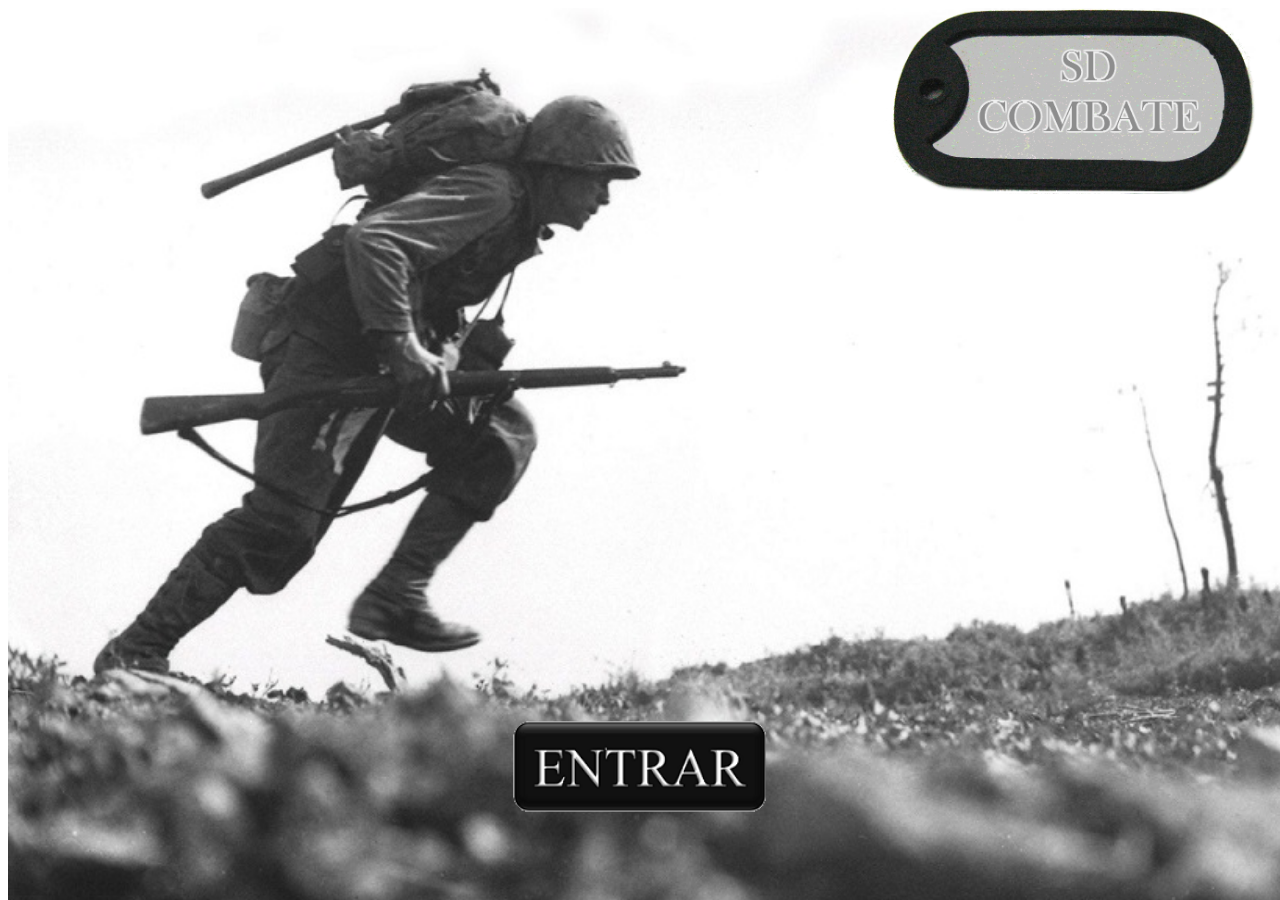
<file: index.html>
<!DOCTYPE html>

<html>

  <head>

    <meta charset="UTF-8"/>    

    <title>SD Combate</title>

    <link rel="stylesheet" href="estilo.css" type="text/css"/>

    <script type="text/javascript" src="jquery-3.1.0.js"></script>
    <script type="text/javascript" src="script.js"></script>   
  
  </head>

  <body>
  
    <div id="capa">
      <a href="telajogo.html">
        <div id="titulo"></div>
        <div id="btnentrar"></div>
      </a>
    </div>

  </body>

</html>
</file>
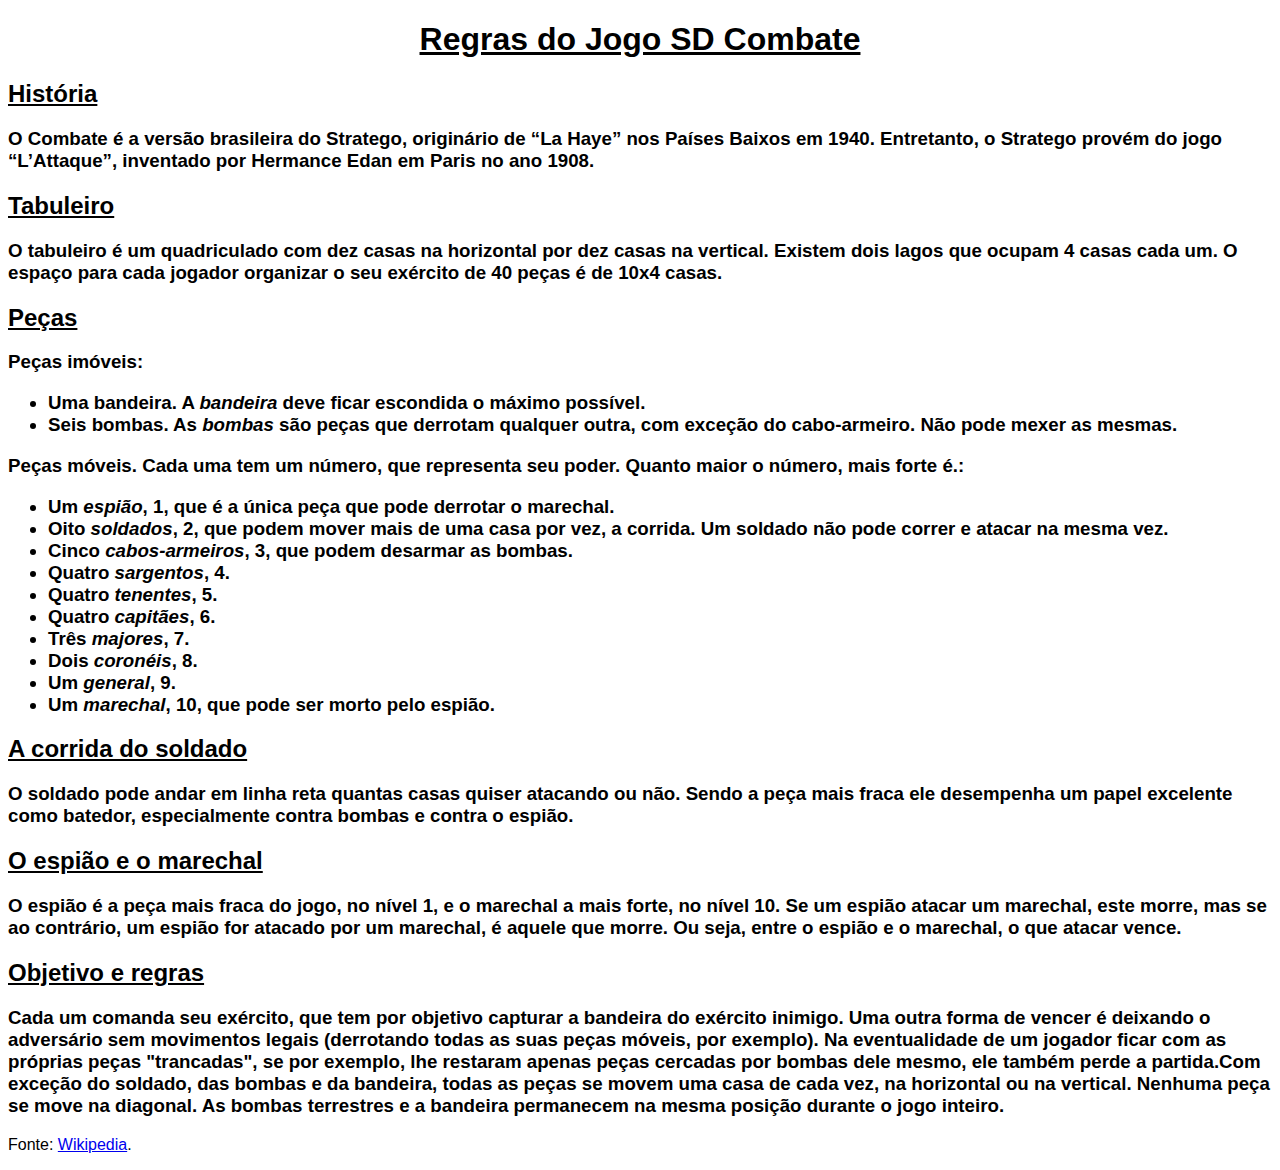
<file: regras.html>
<!DOCTYPE html>

<html>

  <head>
  
    <meta charset="UTF-8"/>
   
    <title>SD Combate</title>
   
    <link rel="stylesheet" href="estilo.css" type="text/css"/>
   
    <script type="text/javascript" src="jquery-3.1.0.js"></script>
    <script type="text/javascript" src="script.js"></script>
   
  </head>

  <body id="corpo">
  
    <h1>Regras do Jogo SD Combate</h1>
    
    <h2>História</h2>
    
    <h3>O Combate é a versão brasileira do Stratego, originário de “La Haye” nos Países Baixos em 1940.
Entretanto, o Stratego provém do jogo “L’Attaque”, inventado por Hermance Edan em Paris no ano 1908.</h3>

    <h2>Tabuleiro</h2>
    
    <h3>O tabuleiro é um quadriculado com dez casas na horizontal por dez casas na vertical. Existem dois lagos que
ocupam 4 casas cada um. O espaço para cada jogador organizar o seu exército de 40 peças é de 10x4 casas.</h3>

    <h2>Peças</h2>
    
    <h3>
      
      Peças imóveis:</br>
        
      <ul>
        <li>Uma bandeira. A <em>bandeira</em> deve ficar escondida o máximo possível.</li>
        <li>Seis bombas. As <em>bombas</em> são peças que derrotam qualquer outra, com exceção do cabo-armeiro.
Não pode mexer as mesmas.</li>
      </ul>
        
      Peças móveis. Cada uma tem um número, que representa seu poder. Quanto maior o
número, mais forte é.:</br>

      <ul>
        <li>Um <em>espião</em>, 1, que é a única peça que pode derrotar o marechal.</li>
        <li>Oito <em>soldados</em>, 2, que podem mover mais de uma casa por vez, a corrida. Um soldado não pode correr
e atacar na mesma vez.</li>
        <li>Cinco <em>cabos-armeiros</em>, 3, que podem desarmar as bombas.</li>
        <li>Quatro <em>sargentos</em>, 4.</li>
        <li>Quatro <em>tenentes</em>, 5.</li>
        <li>Quatro <em>capitães</em>, 6.</li>
        <li>Três <em>majores</em>, 7.</li>
        <li>Dois <em>coronéis</em>, 8.</li>
        <li>Um <em>general</em>, 9.</li>
        <li>Um <em>marechal</em>, 10, que pode ser morto pelo espião.</li>
      </ul>
        
    </h3>
    
    <h2>A corrida do soldado</h2>
    
    <h3>O soldado pode andar em linha reta quantas casas quiser atacando ou não.
Sendo a peça mais fraca ele desempenha um papel excelente como batedor, especialmente contra bombas e
contra o espião.</h3>

    <h2>O espião e o marechal</h2>
    
    <h3>O espião é a peça mais fraca do jogo, no nível 1, e o marechal a mais forte, no nível 10. Se um espião atacar
um marechal, este morre, mas se ao contrário, um espião for atacado por um marechal, é aquele que morre.
Ou seja, entre o espião e o marechal, o que atacar vence.</h3>

    <h2>Objetivo e regras</h2>
    
    <h3>Cada um comanda seu exército, que tem por objetivo capturar a bandeira do exército
inimigo. Uma outra forma de vencer é deixando o adversário sem movimentos legais (derrotando todas as
suas peças móveis, por exemplo). Na eventualidade de um jogador ficar com as próprias peças "trancadas",
se por exemplo, lhe restaram apenas peças cercadas por bombas dele mesmo, ele também perde a partida.Com exceção do soldado, das bombas e da bandeira, todas as peças se movem uma casa de cada vez, na horizontal ou na vertical. Nenhuma peça se move na diagonal. As bombas terrestres e a bandeira permanecem na mesma posição durante o jogo inteiro.</h3>

    <p>Fonte: <a href="https://pt.wikipedia.org/w/index.php?title=Combate_(jogo)&oldid=46318202">Wikipedia</a>.</p>
      
  </body>
</html>
</file>
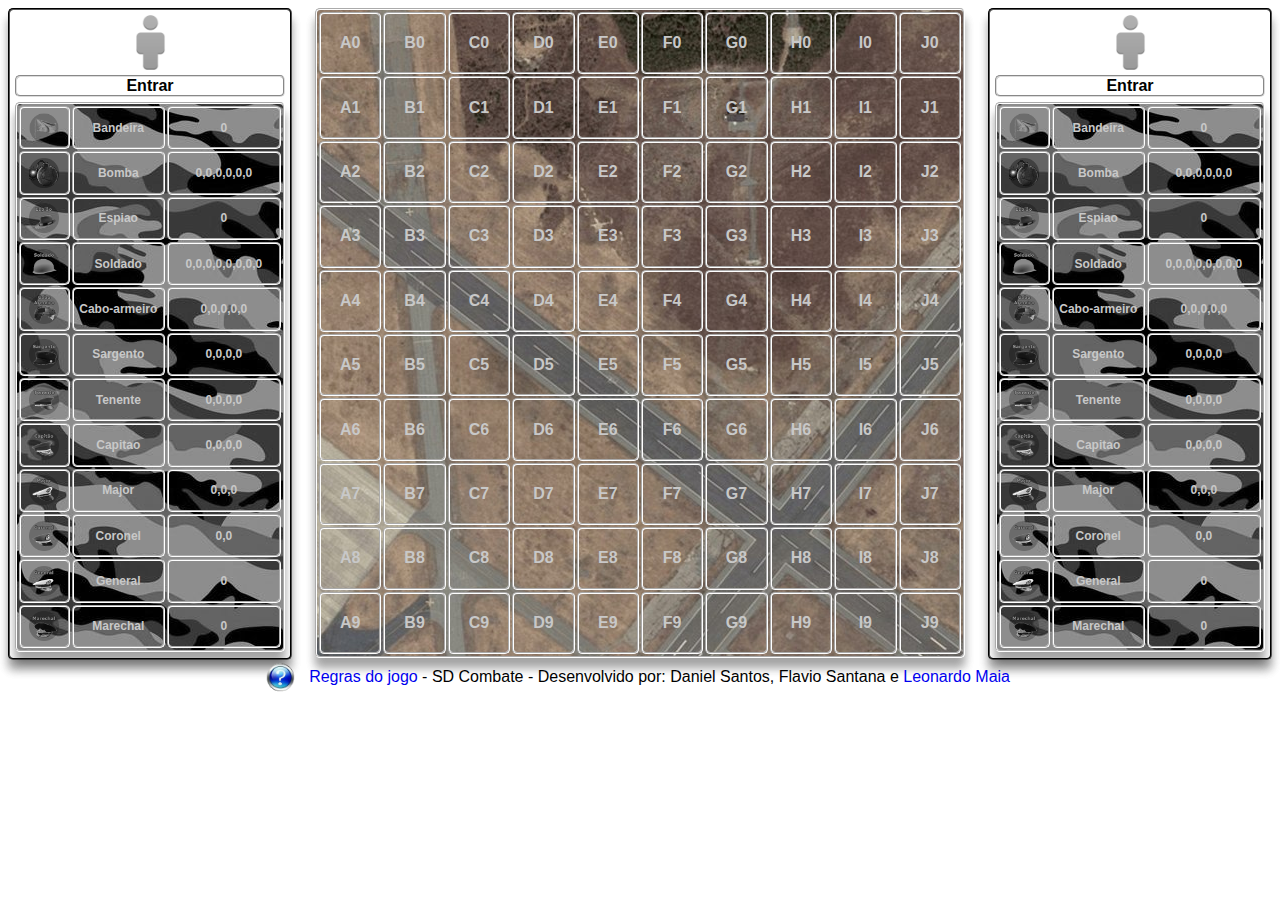
<file: telajogo.html>
<!Doctype html>

<html>

  <head>
  
    <meta charset="UTF-8"/>
   
    <title>SD Combate</title>
   
    <link rel="stylesheet" href="estilo.css" type="text/css"/>
   
    <script type="text/javascript" src="jquery-3.1.0.js"></script>
    <script type="text/javascript" src="script.js"></script>
   
  </head>

  <body id="corpo">

    <div class="jogador" id="jogadorA">
      <center><img src="imagens/offline.png" align="middle" id="imgJogadorA" class="img_unidade"></center>
      <center><div id="nomeJogadorA" class="bjogador">Entrar</div></center>
      
      <table class="tabelaUnidades" id="tabelaUnidadesA">
        <tbody>
        
          <tr><td class="celulaUnidadeImg"><img src="imagens/off_bandeira.png" align="middle" id="ImgBandeiraJogadorA" class="imgUnidade"></td>
            <td class="celulaUnidadeNome">Bandeira</td><td class="celulaUnidadePosicao" id="PosicaoBandeiraJogadorA">0</td></tr>
          <tr><td class="celulaUnidadeImg"><img src="imagens/off_bomba.png" align="middle" id="ImgBombaJogadorA" class="imgUnidade"></td>
            <td class="celulaUnidadeNome">Bomba</td><td class="celulaUnidadePosicao" id="PosicaoBombaJogadorA">0,0,0,0,0,0</td></tr>
          <tr><td class="celulaUnidadeImg"><img src="imagens/off_espiao.png" align="middle" id="ImgEspiaoJogadorA" class="imgUnidade"></td>
            <td class="celulaUnidadeNome">Espiao</td><td class="celulaUnidadePosicao" id="PosicaoEspiaoJogadorA">0</td></tr>
          <tr><td class="celulaUnidadeImg"><img src="imagens/off_soldado.png" align="middle" id="ImgSoldadoJogadorA" class="imgUnidade"></td>
            <td class="celulaUnidadeNome">Soldado</td><td class="celulaUnidadePosicao" id="PosicaoSoldadoJogadorA">0,0,0,0,0,0,0,0</td></tr>
          <tr><td class="celulaUnidadeImg"><img src="imagens/off_cabo_armeiro.png" align="middle" id="ImgCabo_armeiroJogadorA" class="imgUnidade"></td>
            <td class="celulaUnidadeNome">Cabo-armeiro</td><td class="celulaUnidadePosicao" id="PosicaoCabo_armeiroJogadorA">0,0,0,0,0</td></tr>
          <tr><td class="celulaUnidadeImg"><img src="imagens/off_sargento.png" align="middle" id="ImgSargentoJogadorA" class="imgUnidade"></td>
            <td class="celulaUnidadeNome">Sargento</td><td class="celulaUnidadePosicao" id="PosicaoSargentoJogadorA">0,0,0,0</td></tr>
          <tr><td class="celulaUnidadeImg"><img src="imagens/off_tenente.png" align="middle" id="ImgTenenteJogadorA" class="imgUnidade"></td>
            <td class="celulaUnidadeNome">Tenente</td><td class="celulaUnidadePosicao" id="PosicaoTenenteJogadorA">0,0,0,0</td></tr>
          <tr><td class="celulaUnidadeImg"><img src="imagens/off_capitao.png" align="middle" id="ImgCapitaoJogadorA" class="imgUnidade"></td>
            <td class="celulaUnidadeNome">Capitao</td><td class="celulaUnidadePosicao" id="PosicaoCapitaoJogadorA">0,0,0,0</td></tr>
          <tr><td class="celulaUnidadeImg"><img src="imagens/off_major.png" align="middle" id="ImgMajorJogadorA" class="imgUnidade"></td>
            <td class="celulaUnidadeNome">Major</td><td class="celulaUnidadePosicao" id="PosicaoMajorJogadorA">0,0,0</td></tr>
          <tr><td class="celulaUnidadeImg"><img src="imagens/off_coronel.png" align="middle" id="ImgCoronelJogadorA" class="imgUnidade"></td>
            <td class="celulaUnidadeNome">Coronel</td><td class="celulaUnidadePosicao" id="PosicaoCoronelJogadorA">0,0</td></tr>
          <tr><td class="celulaUnidadeImg"><img src="imagens/off_general.png" align="middle" id="ImgGeneralJogadorA" class="imgUnidade"></td>
            <td class="celulaUnidadeNome">General</td><td class="celulaUnidadePosicao" id="PosicaoGeneralJogadorA">0</td></tr>
          <tr><td class="celulaUnidadeImg"><img src="imagens/off_marechal.png" align="middle" id="ImgMarechalJogadorA" class="imgUnidade"></td>
            <td class="celulaUnidadeNome">Marechal</td><td class="celulaUnidadePosicao" id="PosicaoMarechalJogadorA">0</td></tr>
          
        </tbody>
      </table>
      
    </div>

    <div class="jogador" id="jogadorB">
      <center><img src="imagens/offline.png" align="middle" id="imgJogadorB" class="img_unidade"></center>
      <center><div id="nomeJogadorB" class="bjogador">Entrar</div></center>
      
      <table class="tabelaUnidades" id="tabelaUnidadesB">
        <tbody>
        
          <tr><td class="celulaUnidadeImg"><img src="imagens/off_bandeira.png" align="middle" id="ImgBandeiraJogadorB" class="imgUnidade"></td>
            <td class="celulaUnidadeNome">Bandeira</td><td class="celulaUnidadePosicao" id="PosicaoBandeiraJogadorB">0</td></tr>
          <tr><td class="celulaUnidadeImg"><img src="imagens/off_bomba.png" align="middle" id="ImgBombaJogadorB" class="imgUnidade"></td>
            <td class="celulaUnidadeNome">Bomba</td><td class="celulaUnidadePosicao" id="PosicaoBombaJogadorB">0,0,0,0,0,0</td></tr>
          <tr><td class="celulaUnidadeImg"><img src="imagens/off_espiao.png" align="middle" id="ImgEspiaoJogadorB" class="imgUnidade"></td>
            <td class="celulaUnidadeNome">Espiao</td><td class="celulaUnidadePosicao" id="PosicaoEspiaoJogadorB">0</td></tr>
          <tr><td class="celulaUnidadeImg"><img src="imagens/off_soldado.png" align="middle" id="ImgSoldadoJogadorB" class="imgUnidade"></td>
            <td class="celulaUnidadeNome">Soldado</td><td class="celulaUnidadePosicao" id="PosicaoSoldadoJogadorB">0,0,0,0,0,0,0,0</td></tr>
          <tr><td class="celulaUnidadeImg"><img src="imagens/off_cabo_armeiro.png" align="middle" id="ImgCabo_armeiroJogadorB" class="imgUnidade"></td>
            <td class="celulaUnidadeNome">Cabo-armeiro</td><td class="celulaUnidadePosicao" id="PosicaoCabo_armeiroJogadorB">0,0,0,0,0</td></tr>
          <tr><td class="celulaUnidadeImg"><img src="imagens/off_sargento.png" align="middle" id="ImgSargentoJogadorB" class="imgUnidade"></td>
            <td class="celulaUnidadeNome">Sargento</td><td class="celulaUnidadePosicao" id="PosicaoSargentoJogadorB">0,0,0,0</td></tr>
          <tr><td class="celulaUnidadeImg"><img src="imagens/off_tenente.png" align="middle" id="ImgTenenteJogadorB" class="imgUnidade"></td>
            <td class="celulaUnidadeNome">Tenente</td><td class="celulaUnidadePosicao" id="PosicaoTenenteJogadorB">0,0,0,0</td></tr>
          <tr><td class="celulaUnidadeImg"><img src="imagens/off_capitao.png" align="middle" id="ImgCapitaoJogadorB" class="imgUnidade"></td>
            <td class="celulaUnidadeNome">Capitao</td><td class="celulaUnidadePosicao" id="PosicaoCapitaoJogadorB">0,0,0,0</td></tr>
          <tr><td class="celulaUnidadeImg"><img src="imagens/off_major.png" align="middle" id="ImgMajorJogadorB" class="imgUnidade"></td>
            <td class="celulaUnidadeNome">Major</td><td class="celulaUnidadePosicao" id="PosicaoMajorJogadorB">0,0,0</td></tr>
          <tr><td class="celulaUnidadeImg"><img src="imagens/off_coronel.png" align="middle" id="ImgCoronelJogadorB" class="imgUnidade"></td>
            <td class="celulaUnidadeNome">Coronel</td><td class="celulaUnidadePosicao" id="PosicaoCoronelJogadorB">0,0</td></tr>
          <tr><td class="celulaUnidadeImg"><img src="imagens/off_general.png" align="middle" id="ImgGeneralJogadorB" class="imgUnidade"></td>
            <td class="celulaUnidadeNome">General</td><td class="celulaUnidadePosicao" id="PosicaoGeneralJogadorB">0</td></tr>
          <tr><td class="celulaUnidadeImg"><img src="imagens/off_marechal.png" align="middle" id="ImgMarechalJogadorB" class="imgUnidade"></td>
            <td class="celulaUnidadeNome">Marechal</td><td class="celulaUnidadePosicao" id="PosicaoMarechalJogadorB">0</td></tr>
          
        </tbody>
      </table>
      
    </div>
      
    <table id="tPrinc">
      <tbody>

        <tr id="linha0">
          <td class="celula celulaJogadorA" id="A0">A0</td>
          <td class="celula celulaJogadorA" id="B0">B0</td>
          <td class="celula celulaJogadorA" id="C0">C0</td>
          <td class="celula celulaJogadorA" id="D0">D0</td>
          <td class="celula celulaMeio" id="E0">E0</td>
          <td class="celula celulaMeio" id="F0">F0</td>
          <td class="celula celulaJogadorB" id="G0">G0</td>
          <td class="celula celulaJogadorB" id="H0">H0</td>
          <td class="celula celulaJogadorB" id="I0">I0</td>
          <td class="celula celulaJogadorB" id="J0">J0</td>
        </tr>

        <tr id="linha1">
          <td class="celula celulaJogadorA" id="A1">A1</td>
          <td class="celula celulaJogadorA" id="B1">B1</td>
          <td class="celula celulaJogadorA" id="C1">C1</td>
          <td class="celula celulaJogadorA" id="D1">D1</td>
          <td class="celula celulaMeio" id="E1">E1</td>
          <td class="celula celulaMeio" id="F1">F1</td>
          <td class="celula celulaJogadorB" id="G1">G1</td>
          <td class="celula celulaJogadorB" id="H1">H1</td>
          <td class="celula celulaJogadorB" id="I1">I1</td>
          <td class="celula celulaJogadorB" id="J1">J1</td>
        </tr>

        <tr id="linha2">
          <td class="celula celulaJogadorA" id="A2">A2</td>
          <td class="celula celulaJogadorA" id="B2">B2</td>
          <td class="celula celulaJogadorA" id="C2">C2</td>
          <td class="celula celulaJogadorA" id="D2">D2</td>
          <td class="celula celulaMeio" id="E2">E2</td>
          <td class="celula celulaMeio" id="F2">F2</td>
          <td class="celula celulaJogadorB" id="G2">G2</td>
          <td class="celula celulaJogadorB" id="H2">H2</td>
          <td class="celula celulaJogadorB" id="I2">I2</td>
          <td class="celula celulaJogadorB" id="J2">J2</td>
        </tr>

        <tr id="linha3">
          <td class="celula celulaJogadorA" id="A3">A3</td>
          <td class="celula celulaJogadorA" id="B3">B3</td>
          <td class="celula celulaJogadorA" id="C3">C3</td>
          <td class="celula celulaJogadorA" id="D3">D3</td>
          <td class="celula celulaMeio" id="E3">E3</td>
          <td class="celula celulaMeio" id="F3">F3</td>
          <td class="celula celulaJogadorB" id="G3">G3</td>
          <td class="celula celulaJogadorB" id="H3">H3</td>
          <td class="celula celulaJogadorB" id="I3">I3</td>
          <td class="celula celulaJogadorB" id="J3">J3</td>
        </tr>

        <tr id="linha4">
          <td class="celula celulaJogadorA" id="A4">A4</td>
          <td class="celula celulaJogadorA" id="B4">B4</td>
          <td class="celula celulaJogadorA" id="C4">C4</td>
          <td class="celula celulaJogadorA" id="D4">D4</td>
          <td class="celula celulaMeio" id="E4">E4</td>
          <td class="celula celulaMeio" id="F4">F4</td>
          <td class="celula celulaJogadorB" id="G4">G4</td>
          <td class="celula celulaJogadorB" id="H4">H4</td>
          <td class="celula celulaJogadorB" id="I4">I4</td>
          <td class="celula celulaJogadorB" id="J4">J4</td>
        </tr>

        <tr id="linha5">
          <td class="celula celulaJogadorA" id="A5">A5</td>
          <td class="celula celulaJogadorA" id="B5">B5</td>
          <td class="celula celulaJogadorA" id="C5">C5</td>
          <td class="celula celulaJogadorA" id="D5">D5</td>
          <td class="celula celulaMeio" id="E5">E5</td>
          <td class="celula celulaMeio" id="F5">F5</td>
          <td class="celula celulaJogadorB" id="G5">G5</td>
          <td class="celula celulaJogadorB" id="H5">H5</td>
          <td class="celula celulaJogadorB" id="I5">I5</td>
          <td class="celula celulaJogadorB" id="J5">J5</td>
        </tr>

        <tr id="linha6">
          <td class="celula celulaJogadorA" id="A6">A6</td>
          <td class="celula celulaJogadorA" id="B6">B6</td>
          <td class="celula celulaJogadorA" id="C6">C6</td>
          <td class="celula celulaJogadorA" id="D6">D6</td>
          <td class="celula celulaMeio" id="E6">E6</td>
          <td class="celula celulaMeio" id="F6">F6</td>
          <td class="celula celulaJogadorB" id="G6">G6</td>
          <td class="celula celulaJogadorB" id="H6">H6</td>
          <td class="celula celulaJogadorB" id="I6">I6</td>
          <td class="celula celulaJogadorB" id="J6">J6</td>
        </tr>

        <tr id="linha7">
          <td class="celula celulaJogadorA" id="A7">A7</td>
          <td class="celula celulaJogadorA" id="B7">B7</td>
          <td class="celula celulaJogadorA" id="C7">C7</td>
          <td class="celula celulaJogadorA" id="D7">D7</td>
          <td class="celula celulaMeio" id="E7">E7</td>
          <td class="celula celulaMeio" id="F7">F7</td>
          <td class="celula celulaJogadorB" id="G7">G7</td>
          <td class="celula celulaJogadorB" id="H7">H7</td>
          <td class="celula celulaJogadorB" id="I7">I7</td>
          <td class="celula celulaJogadorB" id="J7">J7</td>
        </tr>

        <tr id="linha8">
          <td class="celula celulaJogadorA" id="A8">A8</td>
          <td class="celula celulaJogadorA" id="B8">B8</td>
          <td class="celula celulaJogadorA" id="C8">C8</td>
          <td class="celula celulaJogadorA" id="D8">D8</td>
          <td class="celula celulaMeio" id="E8">E8</td>
          <td class="celula celulaMeio" id="F8">F8</td>
          <td class="celula celulaJogadorB" id="G8">G8</td>
          <td class="celula celulaJogadorB" id="H8">H8</td>
          <td class="celula celulaJogadorB" id="I8">I8</td>
          <td class="celula celulaJogadorB" id="J8">J8</td>
        </tr>

        <tr id="linha9">
          <td class="celula celulaJogadorA" id="A9">A9</td>
          <td class="celula celulaJogadorA" id="B9">B9</td>
          <td class="celula celulaJogadorA" id="C9">C9</td>
          <td class="celula celulaJogadorA" id="D9">D9</td>
          <td class="celula celulaMeio" id="E9">E9</td>
          <td class="celula celulaMeio" id="F9">F9</td>
          <td class="celula celulaJogadorB" id="G9">G9</td>
          <td class="celula celulaJogadorB" id="H9">H9</td>
          <td class="celula celulaJogadorB" id="I9">I9</td>
          <td class="celula celulaJogadorB" id="J9">J9</td>
        </tr>

      </tbody>
    </table>
    
    <div id="help">
      <a href="regras.html" target="_blank"><img id="himg" src="imagens/regras.png"/></a>
      <p id="htext"><a href="regras.html" target="_blank">Regras do jogo</a> - SD Combate - Desenvolvido por: Daniel Santos, Flavio Santana e <a href="http://leonardojgmaia.wixsite.com/curriculo" target="_blank">Leonardo Maia</a></p>
    </div>
    
  </body>

</html>
</file>
<file: estilo.css>
/* Pagina Index */

#capa {

  height: 100%;
  width: 100%;
  background-image: url("imagens/capa1.jpg");
  background-repeat: no-repeat;
  background-size: cover;
  position: fixed;

}

#titulo {

  height: 30%;
  width: 30%;
  background-image: url("imagens/identificacao_militar.png");
  background-repeat: no-repeat;
  background-size: contain;
  position: fixed;
  top: 1%;
  right: 1%;
   
}

#btnentrar {
  
  height: 20%;
  width: 20%;
  background-image: url("imagens/entrar.png");
  background-repeat: no-repeat;
  background-size: contain;
  position: fixed;
  top: 80%;
  right: 40%;
   
}

/* Pagina Tela Jogo */

#corpo {
  
  font-family: arial;
  text-decoration: none;
  
}

/* estilizando o H1 das páginas! */
#corpo h1 {
  
  text-decoration: underline;
  text-align: center;
  
  }
  
/* estilizando o H1 das páginas! */  
#corpo h2 {
  
  text-decoration: underline;
  
  }

.tabelaUnidades {
  
  height: 550px;
  width: 270px;
  color: rgb(200, 200, 200);
  font-size: 12px;
  word-wrap:break-word;
  margin: auto;
  table-layout: fixed;
  background: url(imagens/fundo_dados2.jpg);
  box-shadow: 0 10px 10px 0 rgba(0, 0, 0, 0.2), 0 10px 10px 0 rgba(0, 0, 0, 0.2);
  border: 2px solid rgb(255, 255, 255);
  border-style: groove;
  border-radius: 5px;
   
}

.celulaUnidadeImg {
  
  height: 30px;
  width: 30px;
  border: 2px solid rgb(255, 255, 255);
  border-style: groove;
  border-radius: 5px;
  
}

.imgUnidade {
  
  height: 30px;
  width: 30px;
  background-size: cover;
  
}

.celulaUnidadeNome {
  
  height: 30px;
  width: 60px;
  text-align: center;
  border: 2px solid rgb(255, 255, 255);
  border-style: groove;
  border-radius: 5px;
  
}

.celulaUnidadePosicao {
  
  height: 30px;
  width: 75px;
  text-align: center;
  border: 2px solid rgb(255, 255, 255);
  border-style: groove;
  border-radius: 5px;
  
}

#tPrinc {
  
  height: 650px;
  width: 650px;
  color: rgb(200, 200, 200);
  margin: auto;
  table-layout: fixed;
  background: url(imagens/fundo_tabuleiro.jpg);
  box-shadow: 0 10px 10px 0 rgba(0, 0, 0, 0.2), 0 10px 10px 0 rgba(0, 0, 0, 0.2);
  border: 2px solid rgb(255, 255, 255);
  border-style: groove;
  border-radius: 5px;
   
}

.celula {
  
  height: 55px;
  width: 55px;
  text-align: center;
  font-weight: bold;
  border: 2px solid rgb(255, 255, 255);
  border-style: groove;
  border-radius: 5px;
  
}

.img_unidade {
  
  height: 55px;
  width: 55px;
  background-size: cover;
  
}

.jogador {

  height: 643px;
  width: 280px;
  padding-top: 5px;
  text-align: center;
  font-weight: bold;
  box-shadow: 0 10px 10px 0 rgba(0, 0, 0, 0.2), 0 10px 10px 0 rgba(0, 0, 0, 0.2);
  border: 2px solid rgb(0, 0, 0);
  border-style: groove;
  border-radius: 5px;
  
}

#jogadorA {
  
  float: left;

}

#jogadorB {

  float: right;

}

.img_jogador {
 
  margin: 5px;
  
}

.bjogador {
   
  margin: 5px;
  background-color: rgb(255, 255, 255);
  text-align: center;
  border: 2px solid rgb(220, 220, 220);
  border-style: groove;
  border-radius: 5px;
   
}

.bjogador:hover {

  box-shadow: 0 10px 10px 0 rgba(0, 0, 0, 0.2), 0 10px 10px 0 rgba(0, 0, 0, 0.2);
  background-color: rgb(214, 214, 214);
    
}

#help {

  width: 750px;
  margin: auto;
  margin-top: 5px;
  
}

#help a {

  text-decoration: none;
  
}

#himg {

  float: left;
  
}

#htext {
  
  float: right;
  margin: 5px;
  
}
</file>
